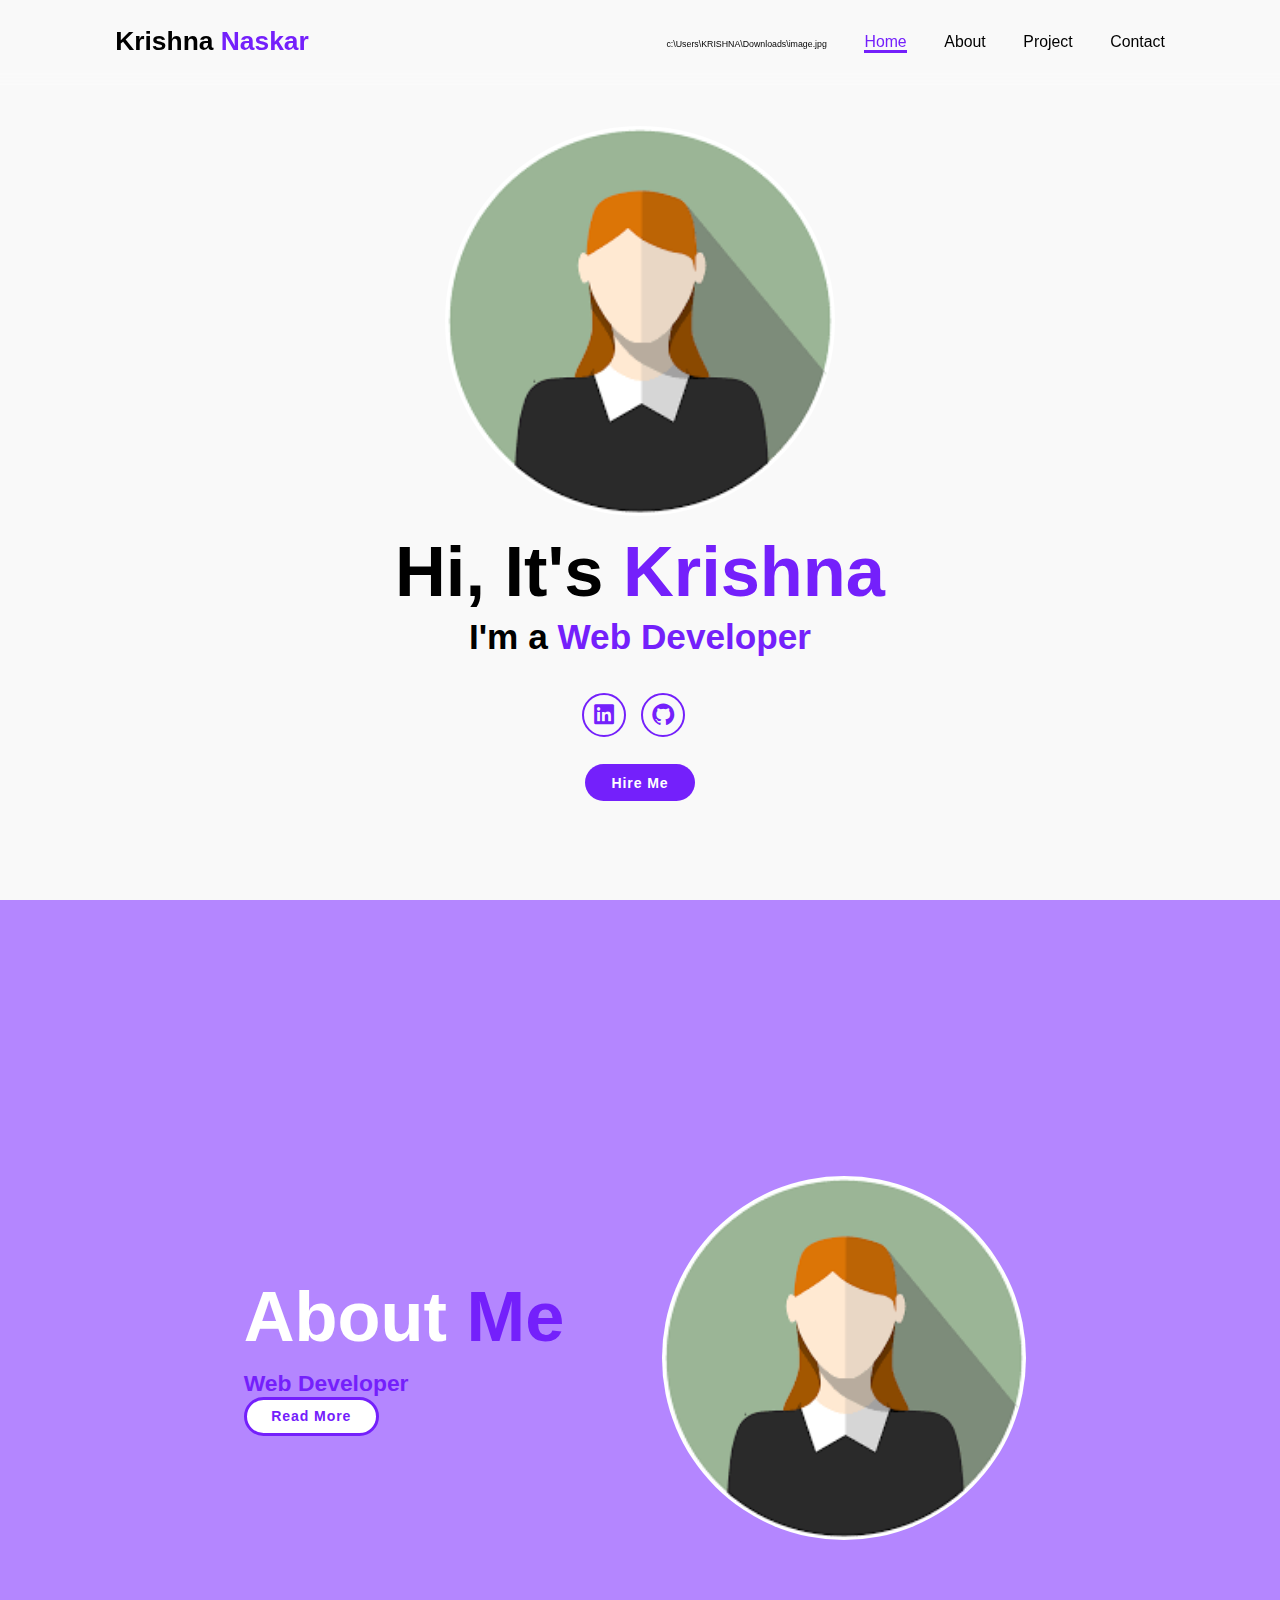
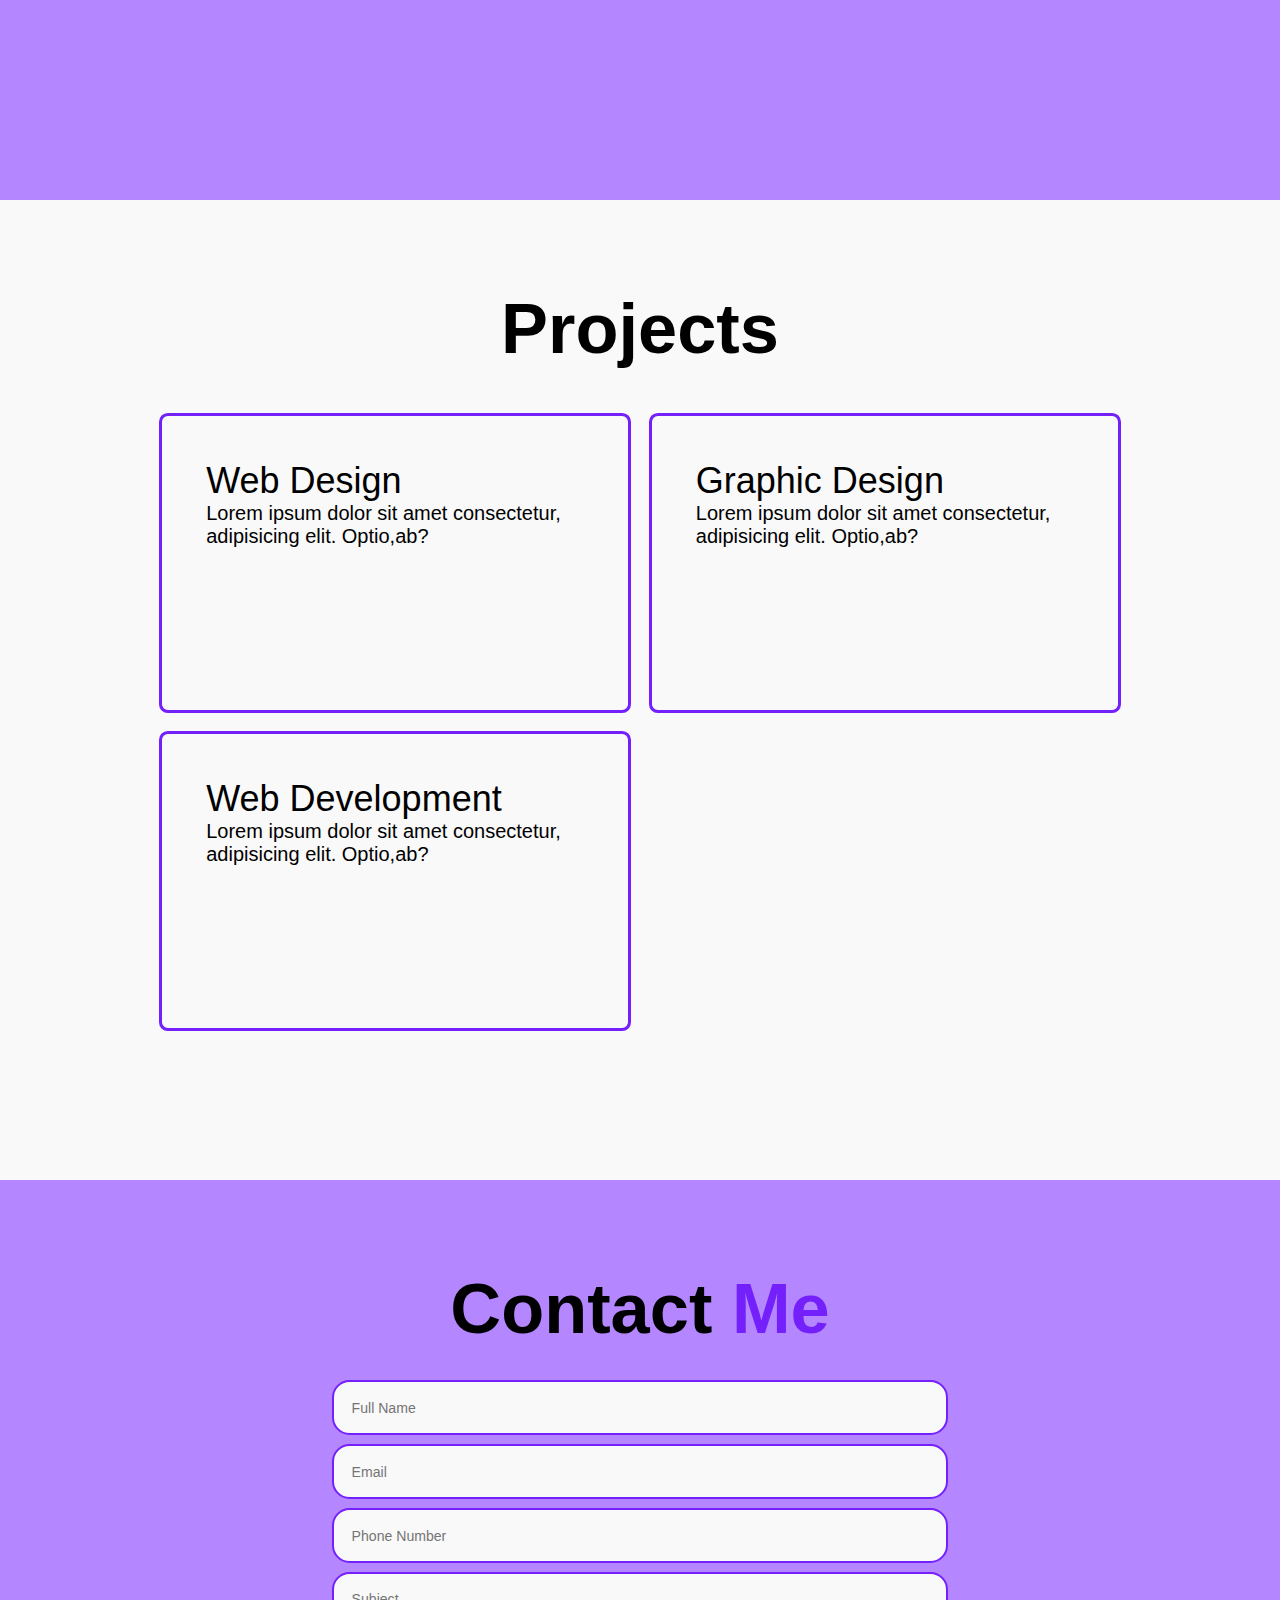
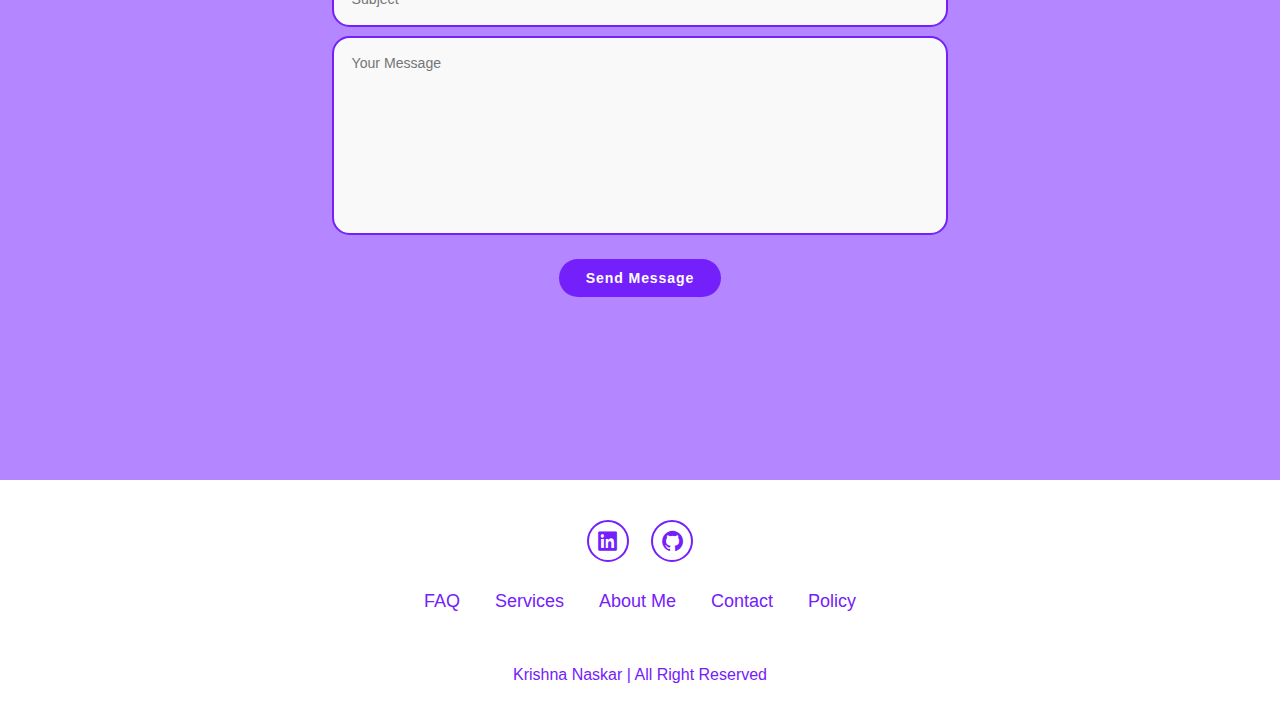
<file: project 3/index.html>
<!DOCTYPE html>
<html lang="en">
<head>
    <meta charset="UTF-8">
    <meta name="viewport" content="width=device-width, initial-scale=1.0">
    <title>Portfolio Website</title>
    <link rel="stylesheet" href="style.css">
    <link href='https://unpkg.com/boxicons@2.1.4/css/boxicons.min.css' rel='stylesheet'>
</head>
<body>

    <header class="header">
        <a href="#home" class="logo">Krishna <span>Naskar</span></a>

        <i class='bx bx-menu' id="menu-icon"></i>

        <nav class="navbar">c:\Users\KRISHNA\Downloads\image.jpg
            <a href="#home" class="active">Home</a>
            <a href="#about">About</a>
            <a href="#projects">Project</a>
            <a href="Contact">Contact</a>
        </nav>
    </header>



    <section class="home" id="home">
        <div class="home-img">
            <img src="image.jpg" alt="">
        </div>

        <div class="home-content">
            <h1>Hi, It's <span> Krishna</span></h1>
            <h3>I'm a <span>Web Developer</span></h3>
            <div class="social-icons">
                <a href="#"><i class='bx bxl-linkedin-square'></i></a>
                <a href="#"><i class='bx bxl-github'></i></a>
                
            </div>

            <a href="#" class="btn">Hire Me</a>
        </div>
    </section>

    <section class="about" id="about">
        <div class="about-content">
            <h2 class="heading">About <span>Me</span></h2>
            <h3>
                <span>Web Developer</span>
            </h3>
            <a href="#" class="btn">Read More</a>
        </div>

        <div class="about-img">
            <img src="image.jpg" alt="">
        </div>
    </section>

    <section class="projects" id="projects">
        <h2 class="heading"> Projects</h2>
        <div class="projects-container">
            <div class="projects-box">
                <div class="projects-info">
                    <h4>Web Design</h4>
                    <p>Lorem ipsum dolor sit amet consectetur, adipisicing elit. Optio,ab?</p>
                </div>
            </div>

            <div class="projects-box">
                <div class="projects-info">
                    <h4>Graphic Design</h4>
                    <p>Lorem ipsum dolor sit amet consectetur, adipisicing elit. Optio,ab?</p>
                </div>
            </div>

            <div class="projects-box">
                <div class="projects-info">
                    <h4>Web Development</h4>
                    <p>Lorem ipsum dolor sit amet consectetur, adipisicing elit. Optio,ab?</p>
                </div>
            </div>
        </div>


    </section>

    <section class="contact" id="Contact">
        <h2 class="heading">Contact <span>Me</span></h2>
        <form action="#">
            <div class="input-box">
                <input type="text" placeholder="Full Name">
                <input type="email" placeholder="Email">
            </div>
            <div class="input-box">
                <input type="number" placeholder="Phone Number">
                <input type="text" placeholder="Subject">
            </div>

            <textarea name="" id="" cols="30"
            rows="10" placeholder="Your Message"></textarea>
            <input type="submit" value="Send Message" class="btn">
            
        </form>
    </section>

    <footer class="footer">
        <div class="social">
            <a href="#"><i class='bx bxl-linkedin-square'></i></a>
            <a href="#"><i class='bx bxl-github'></i></a>


        </div>
        <ul class="list">
            <li>
                <a href="#">FAQ</a>

            </li>
            <li>
                <a href="#">Services</a>

            </li>
            <li>
                <a href="#">About Me</a>

            </li>
            <li>
                <a href="#">Contact</a>

            </li>
            <li>
                <a href="#">Policy</a>

            </li>
            
        </ul>
        <p class="copyright">
            Krishna Naskar | All Right Reserved
        </p>
    </footer>
    
   <script src="script.js"></script>
</body>
</html>
</file>
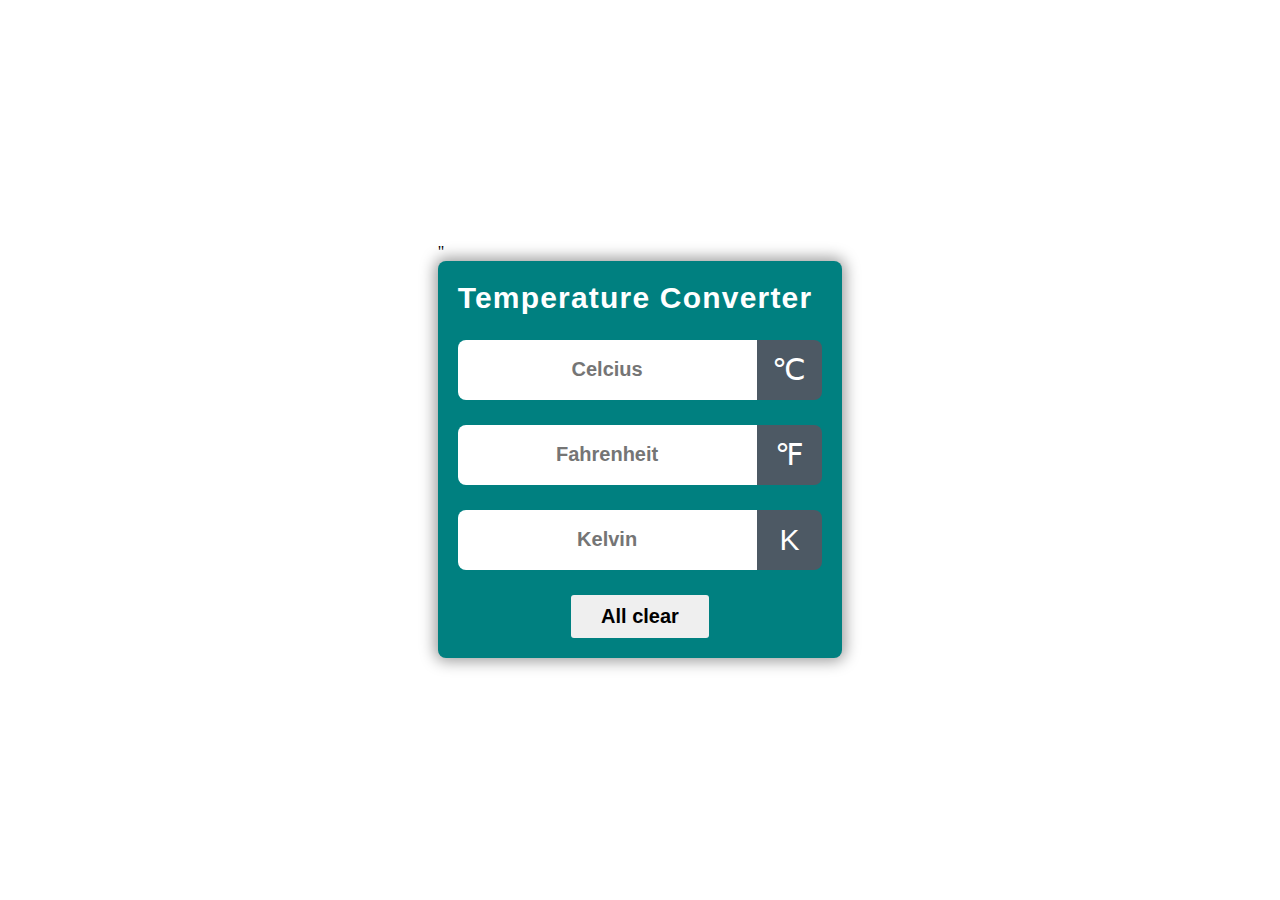
<file: project1/index.html>
<!DOCTYPE html>
<htlm lang = "en">
<head>
    <meta charset="UTF-8">
    <meta http-wquiv="X-UA-Compatiable" content="IE=edge">
    <meta name="viewport" content="width=device-width,initial-scale=1.0">

    <link rel="stylesheet" href="https://cdnjs.cloudflare.com/ajax/libs/font-awesome/6.5.1/css/all.min.css" integrity="sha512-DTOQO9RWCH3ppGqcWaEA1BIZOC6xxalwEsw9c2QQeAIftl+Vegovlnee1c9QX4TctnWMn13TZye+giMm8e2LwA==" crossorigin="anonymous" referrerpolicy="no-referrer" />"
    <title>Temperature Converter</title>
    <link rel="stylesheet" href="style.css">
</head>
<body>

    <div class="container">
        <div class="title">
            <h1>Temperature Converter</h1>
            <span class="Temperature-icon"><i class="fa-solid fa-temperature-three-quarters"></i></span>
        </div>
        <div id="celcius">
            <input type="number" name="" placeholder="Celcius">
            <span class="icon">&#8451</span>
        </div>
        <div id="fahrenheit">
            <input type="number" name="" placeholder="Fahrenheit">
            <span class="icon">&#8457</span>
        </div>
        <div id="kelvin">
            <input type="number" name="" placeholder="Kelvin">
            <span class="icon">&#8490</span>
        </div>

        <div class="button">
            <button>All clear</button>
        </div>

    </div>
    
    <script src="app.js"></script>
</body>
</html>
</file>
<file: project 3/style.css>
* {
    margin: 0;
    padding: 0;
    box-sizing: border-box;
    text-decoration: none;
    border: none;
    outline: none;
    scroll-behavior: smooth;
    font-family: "poppins", sans-serif;
}
:root {
    --bg-color: #f9f9f9;
    --second-bg-color: #b486ff;
    --text-color: black;
    --main-color: #7420fb;
}
html{
    font-size: 62.5%;
    overflow-x: hidden;
}
body{
    background: var(--bg-color);
    color: var(--text-color);
}
.header{
    position: fixed;
    top: 0;
    left: 0;
    width: 100%;
    padding: 3rem 9%;
    background: reba(255, 255, 255, 0.2);
    border-bottom: 1px solid rgba(255, 255, 255, 0.25);
    backdrop-filter: blur(10px);
    display: flex;
    align-items: center;
    justify-content: space-between;
    z-index: 100;
}
.logo{
    font-size: 3rem;
    color: var(--text-color);
    font-weight: 800;
    cursor: pointer;
    transition: 0.3s ease-in-out;
}
.logo:hover{
    transform: scale(1.1);
}
.navbar a{
    font-size: 1.8rem;
    color: var(--text-color);
    margin-left: 4rem;
    font-weight: 500;
    transition: 0.3s ease;
    border-bottom: 3px solid transparent;
}
.navbar a:hover,
.navbar a.active{
    color: var(--main-color);
    border-bottom: 3px solid var(--main-color);
}
#menu-icon{
    font-size: 3.6rem;
    color: var(--main-color);
    display: none;
}
section{
    min-height: 100vh;
    padding: 10rem 9% 10rem;
}
.home{
    display: flex;
    justify-content: center;
    align-items: center;
    flex-direction: column;
    gap: 1 rem;
}
.home-content{
    display: flex;
    flex-direction: column;
    align-items: center;
    text-align: center;
    justify-content: center;
    margin-top: 3rem;
}    
span{
    color: var(--main-color);
}
.logo span{
    color: var(--main-color);
}
.home-content h3{
    font-size: 4rem;
    margin: 10px 0;
}
.home-content h1{
    font-size: 8rem;
    font-weight: 700;
    line-height: 1;
}
.home-img{
    border-radius: 50%;
}
.home-img img{
    position: relative;
    top: 2rem;
    width: 20vw;
    border-radius: 50%;
    border: 10px solid transparent;
    cursor: pointer;
    transition: 0.5s ease-in-out;
}
.home-img img:hover{
    border: 10px solid var(--main-color);
    transform: scale(1.05);
}
.home-content p{
    font-size: 1.5rem;
    line-height: 1.5;
    font-weight: 800;
    max-width: 1000px;
}
.social-icons a{
    display: inline-flex;
    justify-content: center;
    align-items: center;
    width: 5rem;
    height: 5rem;
    background: transparent;
    border: 0.3rem solid var(--main-color);
    font-size: 3rem;
    border-radius: 50%;
    color: var(--main-color);
    margin: 3rem 1.5rem 3rem 0;
    transition: 0.3s ease-in-out;
}
.social-icons a:hover{
    color: white;
    transform: scale(1.3)translate(-5px);
    background-color: var(--main-color);
}
.btn{
    display: inline-block;
    padding: 1rem 2.8rem;
    background: var(--main-color);
    border-radius: 4rem;
    font-size: 1.6rem;
    color: white;
    border: 2px solid transparent;
    letter-spacing: 0.1rem;
    font-weight: 600;
    transition: 0.3s ease-in-out;
    cursor: pointer;
}
.btn:hover{
    transform: scale(1.05);
    background: var(--bg-color);
    color: var(--main-color);
    border: 2px solid var(--main-color);
}
.about{
    display: flex;
    justify-content: center;
    align-items: center;
    gap: 10rem;
    background: var(--second-bg-color);
    color: white;
}
.about-img{
    border-radius: 50%;
}
.about-img img{
    position: relative;
    width: 30vw;
    border-radius: 50%;
    border: 10px solid transparent;
    top: 1rem;
    cursor: pointer;
    transition: 0.5s ease-in-out;
}
.about-img img:hover{
    border: 10px solid white;
    transform: scale(1.05);
}
.heading{
    text-align: center;
    font-size: 8rem;
}
.about-content h2{
    text-align: left;
    line-height: 1.5;
}
.about-content h3{
    font-size: 2.6rem; 
}
.about-content p{
    font-size: 1.6rem;
    margin: 2rem 0 3rem;
}
.about-content .btn{
    background: white;
    color: var(--main-color);
    border: 3px solid var(--main-color);
}
.about-content .btn:hover{
    background-color: var(--main-color);
    color: white;
}
::-webkit-scrollbar{
    width: 10px;
}
::-webkit-scrollbar-thumb{
    background-color: var(--bg-color);
}
::-webkit-scrollbar-track{
    background-color: var(--bg-color);
    width: 50px;
}
.projects{
    background: var(--bg-color);
    color: var(--text-color);
}
.projects h2{
    margin-bottom: 5rem;
    color: var(--text-color);
}
.projects-container{
    display: grid;
    grid-template-columns: repeat(3,1fr);
    gap: 2rem;
}
.projects-box{
    border: 3px solid var(--main-color);
    height: 300px;
    border-radius: 1rem;
    cursor: pointer;
    transition: 0.3s ease-in-out;
}
.projects-box:hover{
    background: var(--main-color);
    color: white;
    transform: scale(1.03);
}
.projects-box .projects-info{
    display: flex;
    flex-direction: column;
    text-align: left;
    justify-content: center;
    align-items: baseline;
    padding: 5rem;
}
.projects-info h4{
    font-size: 36px;
    font-weight: 500;
}
.projects-info p{
    margin-top: 2rem;
    font-size: 20px;
    font-weight: 400;
    margin: auto;
}
.contact{
    background-color: var(--second-bg-color);
}
.contact h2{
    margin-bottom: 3rem;
}
.contact form{
    max-width: 70rem;
    margin: 1rem auto;
    text-align: center;
    margin-bottom: 3rem;
}
.contact form .input-box{
    display: flex;
    justify-content: center;
    flex-wrap: wrap;
}
.contact form .input-box input,
.contact form textarea{
    width: 100%;
    padding: 2rem;
    font-size: 1.6rem;
    color: var(--text-color);
    background: var(--bg-color);
    border-radius: 2rem;
    border: 2px solid var(--main-color);
    margin: 0.5rem 0;
    resize: none;
}
.contact form .btn{
    margin-top: 2rem;
}
.footer{
    position: relative;
    bottom: 0;
    width: 100%;
    padding: 40px 0;
    background-color: white;
}
.footer .social{
    text-align: center;
    padding-bottom: 25px;
    color: var(--main-color);
}
.footer .social a{
    font-size: 25px;
    color: var(--main-color);
    border: 2px solid var(--main-color);
    width: 42px;
    height: 42px;
    line-height: 42px;
    display: inline-block;
    text-align: center;
    border-radius: 50%;
    margin: 0 10px;
    transition: 0.3s ease;
}
.footer .social a:hover{
    transform: scale(1.2)translate(-10px);
    background-color: var(--main-color);
    color: white;
}
.footer ul{
    margin-top: 0;
    padding: 0;
    font-size: 18px;
    line-height: 1.6;
    margin-bottom: 0;
    text-align: center;
}
.footer ul li a{
    color: var(--main-color);
    border-bottom: 3px solid transparent;
    transition: 0.3s ease;
}
.footer ul li a:hover{
    border-bottom: 3px solid var(--main-color);
}
.footer ul li{
    display: inline-block;
    padding: 0 15px;
}
.footer .copyright{
    margin-top: 50px;
    text-align: center;
    font-size: 16px;
    color: var(--main-color);
}
@media(max-width:1285px){
    html{
        font-size: 55%;
    }
    .projects-container{
        padding-bottom: 7rem;
        grid-template-columns: repeat(2,1fr);
        margin: 0 5rem;
    }
    .home img{
        width: 32vw;
    }

}
@media(max-width:991px){
    header{
        padding: 2rem 3%;
    }
}
@media(max-width:895px){
    #menu-icon{
        display: block;
    }
    .navbar{
        position: absolute;
        top: 100%;
        right: 0;
        width: 50%;
        padding: 1rem 3%;
        border-bottom-left-radius: 2rem;
        background: white;
        border-left: 3px solid var(--main-color);
        border-bottom: 3px solid var(--main-color);
        display: none;
    }
    .navbar .active{
        display: block;
    }
    .navbar a{
        display: block;
        font-size: 2rem;
        margin: 3rem 0;
        color: var(--text-color);
    }
    .home{
        flex-direction: column;
        margin: 5rem 4rem;
    }
    .home-content h3{
        font-size: 2.6rem;
    }
    .home-content h1{
        font-size: 5rem;
    }
    .home-img img{
        width: 70vw;
        margin-top: 4rem;
    }
    .about{
        flex-direction: column-reverse;
    }
    .about-content{
        margin: 0 2rem 4rem;
    }
    .about-img img{
        width: 64vw;
        margin-top: 2rem;
        margin-bottom: 3rem;
    }
    .projects h2{
        margin-bottom: 3rem;
    }
    .projects-container{
        grid-template-columns: repear(1,1fr);
    }
}
</file>
<file: project1/style.css>
*{
    margin: 0;
    padding: 0;
    box-sizing: border-box;
}
body{
    display:flex;
    justify-content: center;
    align-items: center;
    min-height: 100vh;
}

.container{
    max-width: 450px;
    background: #008080;
    border-radius: 8px;
    box-shadow: 0px 0px 15px 3px rgba(0,0,0,0.4);
    font-family: sans-serif;
    padding: 20px;
}

.title{
    display: flex;
    justify-content: center;
    align-items: center;
    flex-wrap: wrap-reverse;
    gap: 10px;
}

.Temperature-icon{
    font-size: 45px;
    color: #fff;
}

h1{
    color: #fff;
    letter-spacing: 1.2px;
    font-size: 30px;
}

#celcius, #fahrenheit, #kelvin{
    display: flex;
    justify-content: center;
    align-items: center;
    margin-top: 25px;
}

input{
    flex: 5;
    height: 60px;
    font-size: 20px;
    font-weight: 600;
    text-align: center;
    border: none;
    outline: none;
    border-radius: 8px 0 0 8px;
    padding: 0 10px;
}

/*for chrome, safari, Edge, Opera */
input::-webkit-outer-spin-button,
input::-webkit-inner-spin-button{
    -webkit-appearance: none;
}

/* for Mozila firefox*/
input{
    -moz-appearance: textfield;
}

.icon{
    flex: 1;
    height: 60px;
    line-height: 60px;
    padding: 0 5px;
    text-align: center;
    font-size: 30px;
    background: #4d5964;
    color: #fff;
    border-radius: 0 8px 8px 0;
}

.button{
    margin-top: 25px;
    text-align: center;

}

.button button{
    border: none;
    outline: none;
    padding: 10px 30px;
    font-size: 20px;
    font-weight: 600;
    border-radius: 3px;
    cursor: pointer;
    transition: 0.3s2;
}

.button button:hover{
    background: #000;
    color:#fff;

}
</file>
